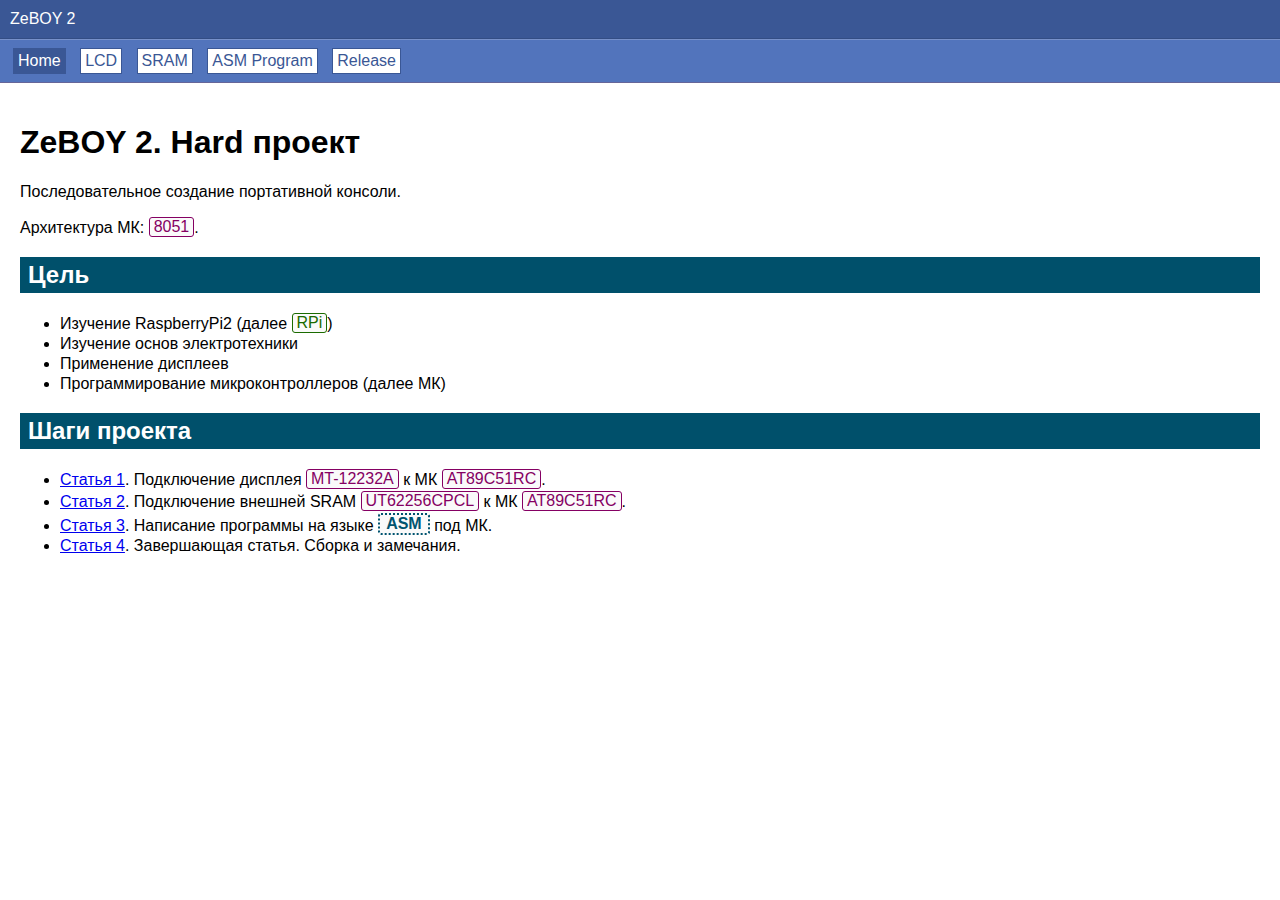
<file: Help/index.html>
<!DOCTYPE html>
<html>
	<head>
		<title>ZeBOY 2</title>
		<meta http-equiv="Content-Type" content="text/html; charset=utf-8">
		<link href="Content/styles.css" media="screen" rel="stylesheet">
	</head>	


	<body>
		<div class="header">ZeBOY 2</div>
		<div class="menu">
			<a href="index.html" class="current">Home</a>
			<a href="Pages/mklcd.html">LCD</a>
			<a href="Pages/mksram.html">SRAM</a>
			<a href="Pages/mtprog.html">ASM Program</a>
			<a href="Pages/release.html">Release</a>
		</div>

		<div class="content">
			<h1>ZeBOY 2. Hard проект</h1>
			<p>Последовательное создание портативной консоли.</p>
			<p>Архитектура МК: <span class="span_device">8051</span>.</p>
			
			<h2>Цель</h2>
			<div class="articlebody">
				<ul>
					<li>Изучение RaspberryPi2 (далее <span class="span_rpi">RPi</span>)</li>
					<li>Изучение основ электротехники</li>
					<li>Применение дисплеев</li>
					<li>Программирование микроконтроллеров (далее МК)</li>
				</ul>
			</div>
			
			<h2>Шаги проекта</h2>
			<div class="articlebody">
				<ul>
					<li><a href="Pages/mklcd.html">Статья 1</a>. Подключение дисплея <span class="span_device">MT-12232A</span> к МК <span class="span_device">AT89C51RC</span>.</li>
					<li><a href="Pages/mksram.html">Статья 2</a>. Подключение внешней SRAM <span class="span_device">UT62256CPCL</span> к МК <span class="span_device">AT89C51RC</span>.</li>
					<li><a href="Pages/mtprog.html">Статья 3</a>. Написание программы на языке <span class="span_lng">ASM</span> под МК.</li>
					<li><a href="Pages/release.html">Статья 4</a>. Завершающая статья. Сборка и замечания.</li>
				</ul>
			</div>

			
		</div>
		
	</body>

</html>
</file>
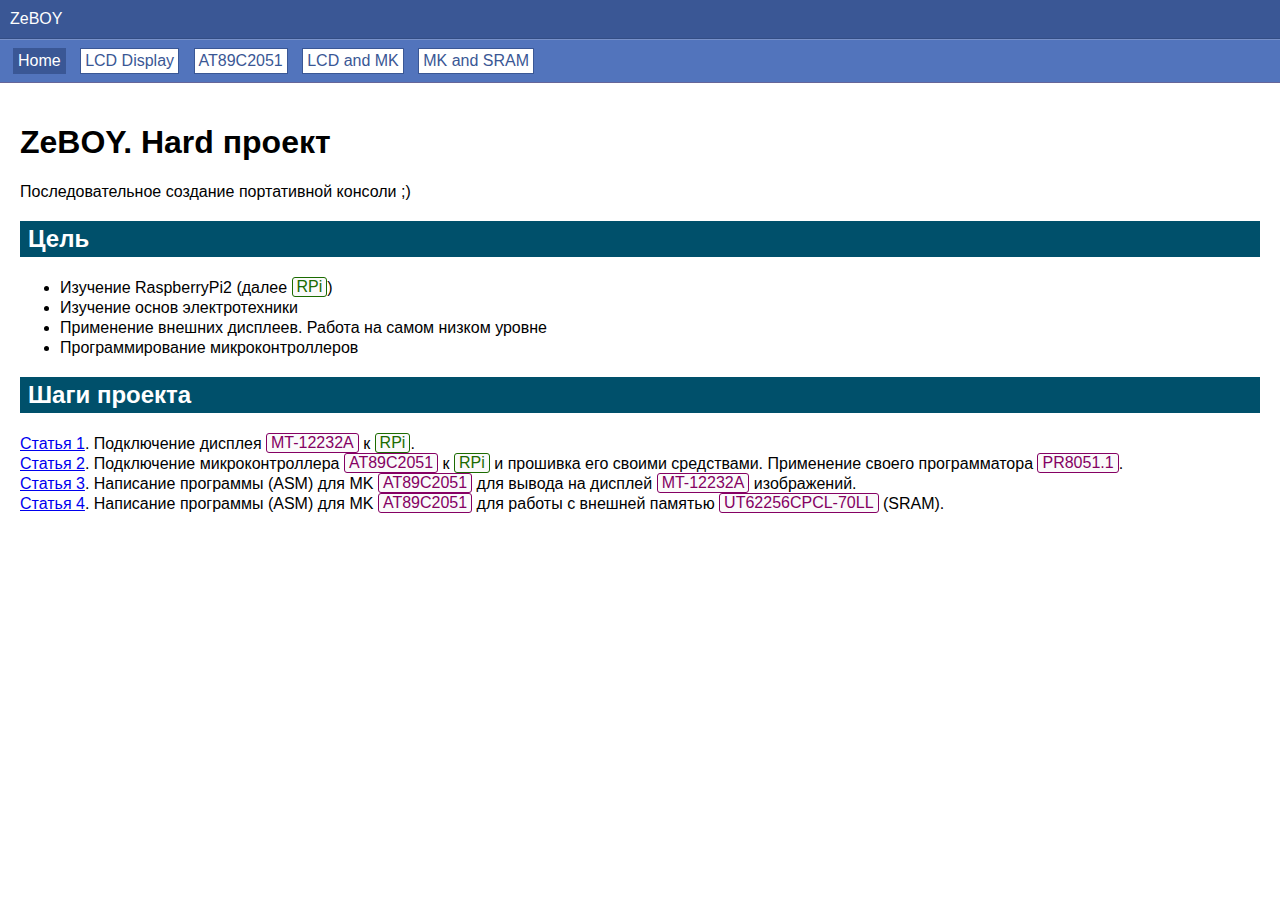
<file: Help/help.html>
<!DOCTYPE html>
<html>
	<head>
		<title>ZeBOY</title>
		<meta http-equiv="Content-Type" content="text/html; charset=utf-8">
		<link href="Content/styles.css" media="screen" rel="stylesheet">
	</head>	


	<body>
		<div class="header">ZeBOY</div>
		<div class="menu">
			<a href="help.html" class="current">Home</a>
			<a href="Pages/mt12232a.html">LCD Display</a>
			<a href="Pages/at89c2051.html">AT89C2051</a>
			<a href="Pages/lcdmk.html">LCD and MK</a>
			<a href="Pages/mkflash.html">MK and SRAM</a>
		</div>

		<div class="content">
			<h1>ZeBOY. Hard проект</h1>
			<p>Последовательное создание портативной консоли ;)</p>
			
			<h2>Цель</h2>
			<div class="articlebody">
				<ul>
					<li>Изучение RaspberryPi2 (далее <span class="span_rpi">RPi</span>)</li>
					<li>Изучение основ электротехники</li>
					<li>Применение внешних дисплеев. Работа на самом низком уровне</li>
					<li>Программирование микроконтроллеров</li>
				</ul>
			</div>
			
			<h2>Шаги проекта</h2>
			<div class="articlebody">
				<div><a href="Pages/mt12232a.html">Статья 1</a>. Подключение дисплея <span class="span_device">MT-12232A</span> к <span class="span_rpi">RPi</span>.</div>
				<div><a href="Pages/at89c2051.html">Статья 2</a>. Подключение микроконтроллера <span class="span_device">AT89C2051</span> к <span class="span_rpi">RPi</span> и прошивка его своими средствами. Применение своего программатора <span class="span_device">PR8051.1</span>.</div>
				<div><a href="Pages/lcdmk.html">Статья 3</a>. Написание программы (ASM) для MK <span class="span_device">AT89C2051</span> для вывода на дисплей <span class="span_device">MT-12232A</span> изображений.</div>
				<div><a href="Pages/mkflash.html">Статья 4</a>. Написание программы (ASM) для MK <span class="span_device">AT89C2051</span> для работы с внешней памятью <span class="span_device">UT62256CPCL-70LL</span> (SRAM).</div>
			</div>
			
		</div>
		
	</body>

</html>
</file>
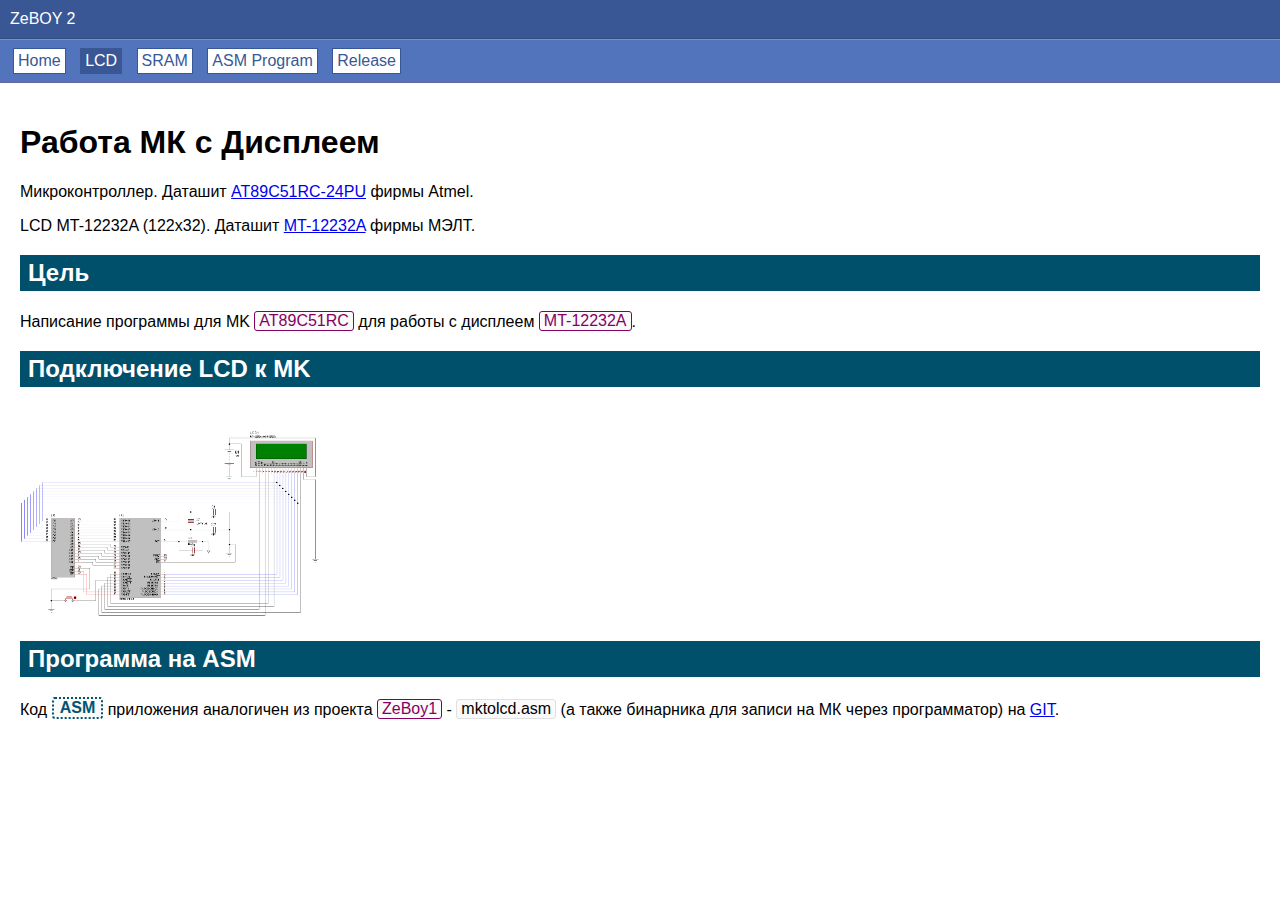
<file: Help/Pages/mklcd.html>
<!DOCTYPE html>
<html>
	<head>
		<title>ZeBOY 2</title>
		<meta http-equiv="Content-Type" content="text/html; charset=utf-8">
		<link href="../Content/styles.css" media="screen" rel="stylesheet">
	</head>	


	<body>
		<div class="header">ZeBOY 2</div>
		<div class="menu">
			<a href="../index.html">Home</a>
			<a href="mklcd.html" class="current">LCD</a>
			<a href="mksram.html">SRAM</a>
			<a href="mtprog.html">ASM Program</a>
			<a href="release.html">Release</a>
		</div>

		<div class="content">
			<h1>Работа МК с Дисплеем</h1>
			<div class="articlebody">
				<p>Микроконтроллер. Даташит <a href="http://www.atmel.com/images/doc1920.pdf" target="_blank">AT89C51RC-24PU</a> фирмы Atmel.</p>
				<p>LCD MT-12232A (122x32). Даташит <a href="http://www.melt.com.ru/docs/MT-12232A.pdf" target="_blank">MT-12232A</a> фирмы МЭЛТ.</p>
			</div>
			
			<h2>Цель</h2>
			<div>
				<p>Написание программы для MK <span class="span_device">AT89C51RC</span> для работы с дисплеем <span class="span_device">MT-12232A</span>.</p>
			</div>
	
			<h2>Подключение LCD к MK</h2>
			<div class="articlebody">
				<p><a href="../Content/Images/sh_mkramlcd.png" target="_blank"><img class="img_sheme" src="../Content/Images/sh_mkramlcd.png"/></a></p>
			</div>
			
			<h2>Программа на ASM</h2>
			<div class="articlebody">
				<p>Код <span class="span_lng">ASM</span> приложения аналогичен из проекта <span class="span_device">ZeBoy1</span> - <span class="span_file">mktolcd.asm</span> (а также бинарника для записи на МК через программатор) на <a href="https://github.com/zelderus/ZeBoy/blob/master/src_mk/mktolcd.asm" target="_blank">GIT</a>.</p>
			</div>
			
		</div>

	</body>

</html>
</file>
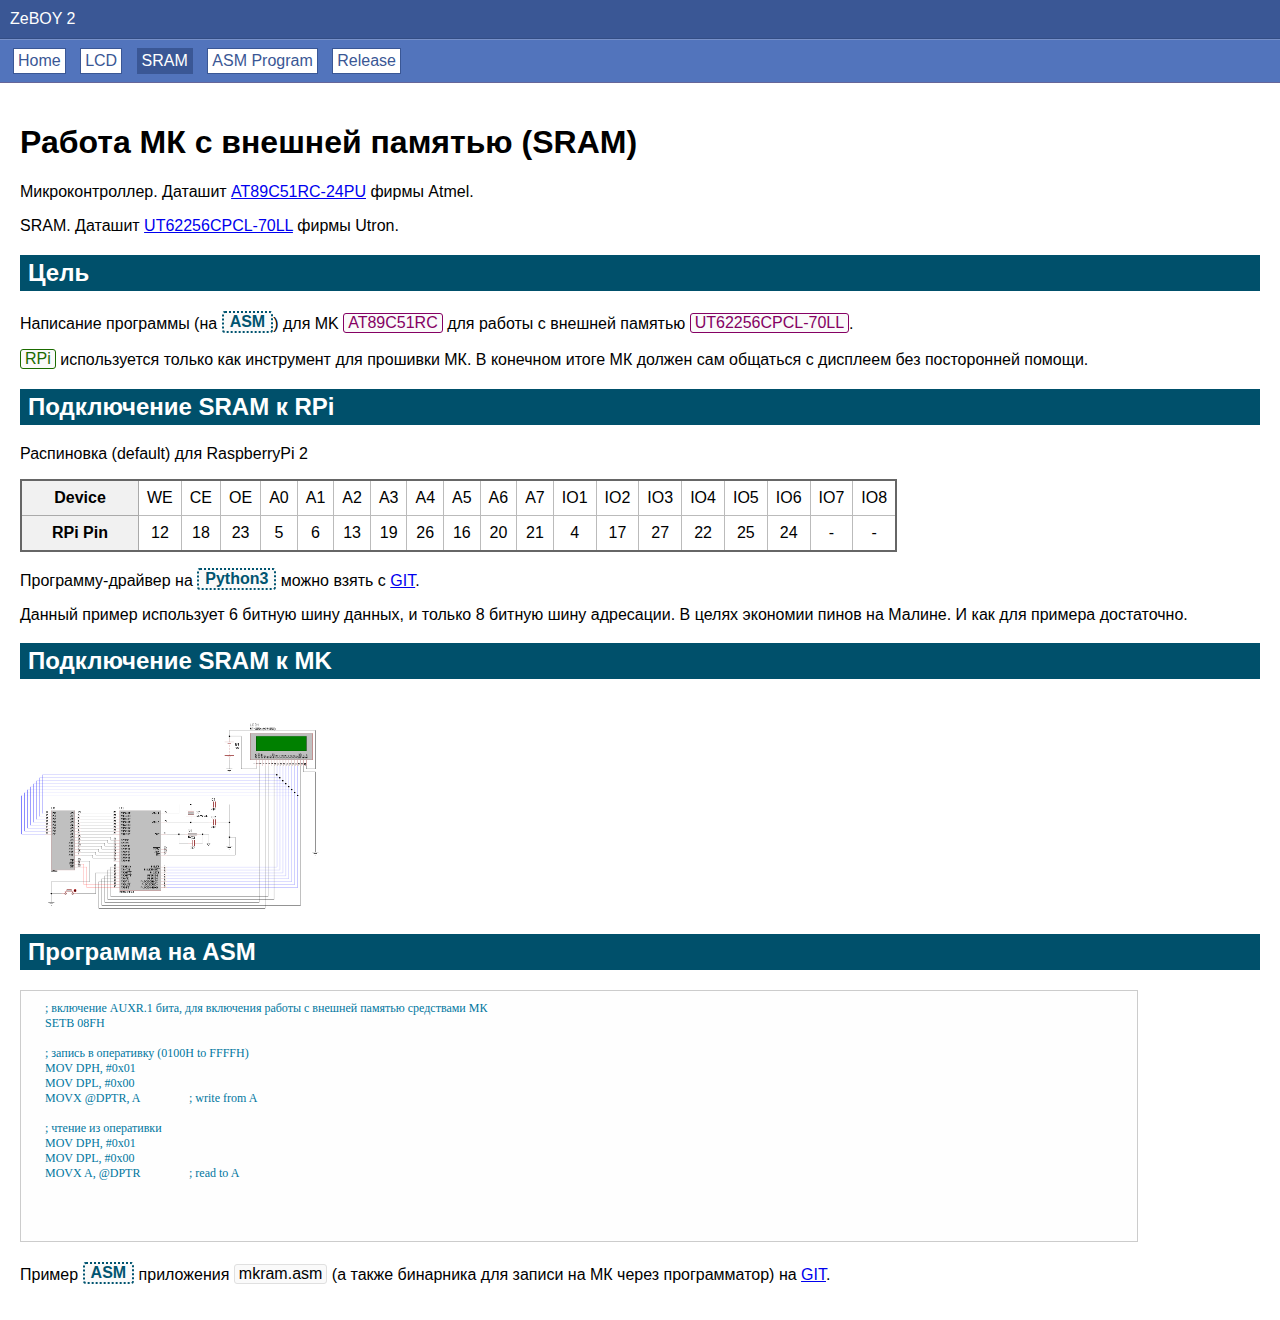
<file: Help/Pages/mksram.html>
<!DOCTYPE html>
<html>
	<head>
		<title>ZeBOY 2</title>
		<meta http-equiv="Content-Type" content="text/html; charset=utf-8">
		<link href="../Content/styles.css" media="screen" rel="stylesheet">
	</head>	


	<body>
		<div class="header">ZeBOY 2</div>
		<div class="menu">
			<a href="../index.html">Home</a>
			<a href="mklcd.html">LCD</a>
			<a href="mksram.html" class="current">SRAM</a>
			<a href="mtprog.html">ASM Program</a>
			<a href="release.html">Release</a>
		</div>

		<div class="content">
			<h1>Работа МК с внешней памятью (SRAM)</h1>
			<div class="articlebody">
				<p>Микроконтроллер. Даташит <a href="http://www.atmel.com/images/doc1920.pdf" target="_blank">AT89C51RC-24PU</a> фирмы Atmel.</p>
				<p>SRAM. Даташит <a href="http://lib.chipdip.ru/048/DOC000048480.pdf" target="_blank">UT62256CPCL-70LL</a> фирмы Utron.</p>
			</div>
			
			<h2>Цель</h2>
			<div>
				<p>Написание программы (на <span class="span_lng">ASM</span>) для MK <span class="span_device">AT89C51RC</span> для работы с внешней памятью <span class="span_device">UT62256CPCL-70LL</span>.</p>
				<p><span class="span_rpi">RPi</span> используется только как инструмент для прошивки МК. В конечном итоге МК должен сам общаться с дисплеем без посторонней помощи.</p>
			</div>

			<h2>Подключение SRAM к RPi</h2>
			<div class="articlebody">
				<p>Распиновка (default) для RaspberryPi 2</p>
				<table class="table_pins2">
					<tbody>
						<tr>
							<td>Device</td>
							<td>WE</td>
							<td>CE</td>
							<td>OE</td>
							<td>A0</td>
							<td>A1</td>
							<td>A2</td>
							<td>A3</td>
							<td>A4</td>
							<td>A5</td>
							<td>A6</td>
							<td>A7</td>
							<td>IO1</td>
							<td>IO2</td>
							<td>IO3</td>
							<td>IO4</td>
							<td>IO5</td>
							<td>IO6</td>
							<td>IO7</td>
							<td>IO8</td>
						</tr>
						<tr>
							<td>RPi Pin</td>
							<td>12</td>
							<td>18</td>
							<td>23</td>
							<td>5</td>
							<td>6</td>
							<td>13</td>
							<td>19</td>
							<td>26</td>
							<td>16</td>
							<td>20</td>
							<td>21</td>
							<td>4</td>
							<td>17</td>
							<td>27</td>
							<td>22</td>
							<td>25</td>
							<td>24</td>
							<td>-</td>
							<td>-</td>
						</tr>
					</tbody>
				</table>
				<p>Программу-драйвер на <span class="span_lng">Python3</span> можно взять с <a href="https://github.com/zelderus/ZeBoy2/blob/master/src_rpi/ut62256.py" target="_blank">GIT</a>.</p>
				<p>Данный пример использует 6 битную шину данных, и только 8 битную шину адресации. В целях экономии пинов на Малине. И как для примера достаточно.</p>
			</div>
			
			<h2>Подключение SRAM к MK</h2>
			<div class="articlebody">
				<p><a href="../Content/Images/sh_mkramlcd.png" target="_blank"><img class="img_sheme" src="../Content/Images/sh_mkramlcd.png"/></a></p>
			</div>
			
		
			<h2>Программа на ASM</h2>
			<div class="articlebody">
				<textarea class="txt_code" style="height:240px;">
	; включение AUXR.1 бита, для включения работы с внешней памятью средствами МК
	SETB 08FH

	; запись в оперативку (0100H to FFFFH)
	MOV DPH, #0x01
	MOV DPL, #0x00
	MOVX @DPTR, A		; write from A

	; чтение из оперативки
	MOV DPH, #0x01
	MOV DPL, #0x00
	MOVX A, @DPTR		; read to A
				</textarea>
				<p>Пример <span class="span_lng">ASM</span> приложения <span class="span_file">mkram.asm</span> (а также бинарника для записи на МК через программатор) на <a href="https://github.com/zelderus/ZeBoy2/blob/master/src_mk/mkram.asm" target="_blank">GIT</a>.</p>
			</div>
			
		</div>

	</body>

</html>
</file>
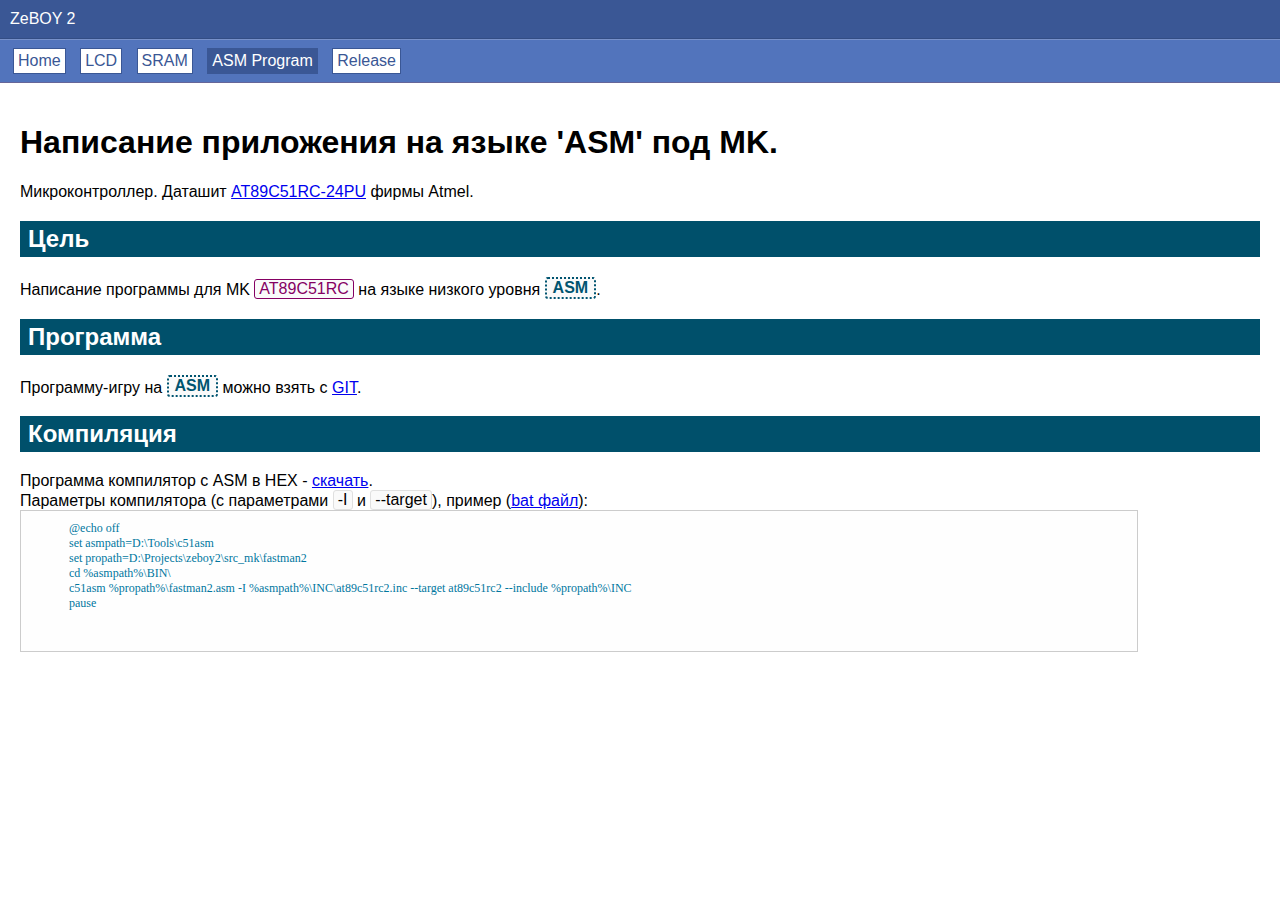
<file: Help/Pages/mtprog.html>
<!DOCTYPE html>
<html>
	<head>
		<title>ZeBOY 2</title>
		<meta http-equiv="Content-Type" content="text/html; charset=utf-8">
		<link href="../Content/styles.css" media="screen" rel="stylesheet">
	</head>	


	<body>
		<div class="header">ZeBOY 2</div>
		<div class="menu">
			<a href="../index.html">Home</a>
			<a href="mklcd.html">LCD</a>
			<a href="mksram.html">SRAM</a>
			<a href="mtprog.html" class="current">ASM Program</a>
			<a href="release.html">Release</a>
		</div>

		<div class="content">
			<h1>Написание приложения на языке 'ASM' под MK.</h1>
			<div class="articlebody">
				<p>Микроконтроллер. Даташит <a href="http://www.atmel.com/images/doc1920.pdf" target="_blank">AT89C51RC-24PU</a> фирмы Atmel.</p>
			</div>
			
			<h2>Цель</h2>
			<div>
				<p>Написание программы для MK <span class="span_device">AT89C51RC</span> на языке низкого уровня <span class="span_lng">ASM</span>.</p>
			</div>
			
			<h2>Программа</h2>
			<div class="articlebody">
				<div>Программу-игру на <span class="span_lng">ASM</span> можно взять с <a href="https://github.com/zelderus/ZeBoy2/blob/master/src_mk/fastman2/" target="_blank">GIT</a>.</div>
				
			</div>
			
			<h2>Компиляция</h2>
			<div class="articlebody">
				<p>
					<div>Программа компилятор с ASM в HEX - <a href="http://www.atmel.com/tools/C51ASM.aspx" target="_blank">скачать</a>.</div>
					<div>Параметры компилятора (с параметрами <span class="span_data">-I</span> и <span class="span_data">--target</span>), пример (<a href="https://github.com/zelderus/ZeBoy2/blob/master/src_mk/fastman2/c51asm.bat" target="_blank">bat файл</a>):</div>
					<div class="code_simple">
						<textarea class="txt_code" style="height:130px;">
		@echo off
		set asmpath=D:\Tools\c51asm
		set propath=D:\Projects\zeboy2\src_mk\fastman2
		cd %asmpath%\BIN\
		c51asm %propath%\fastman2.asm -I %asmpath%\INC\at89c51rc2.inc --target at89c51rc2 --include %propath%\INC
		pause

						</textarea>
					</div>
				</p>
			</div>
			
			
		</div>

	</body>

</html>
</file>
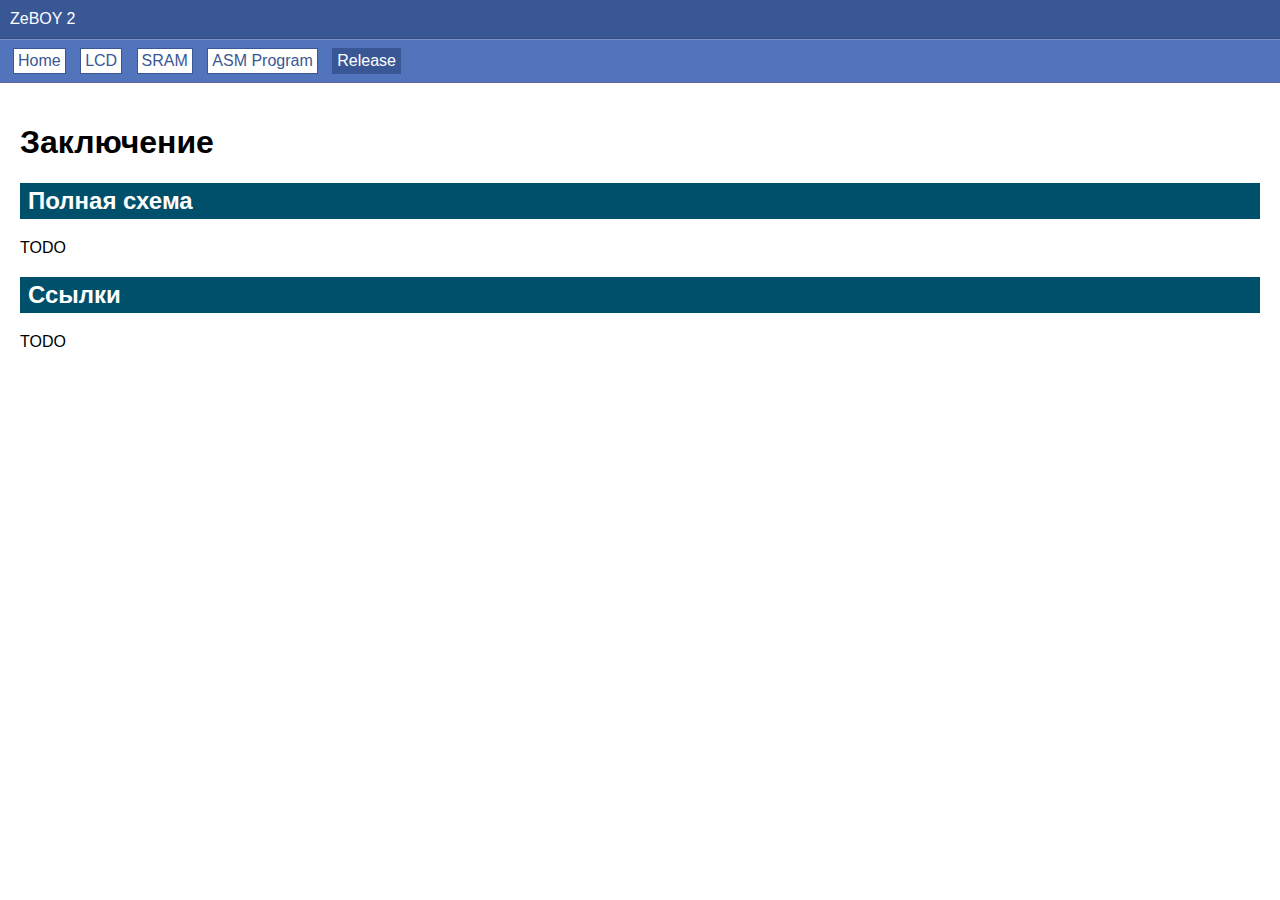
<file: Help/Pages/release.html>
<!DOCTYPE html>
<html>
	<head>
		<title>ZeBOY 2</title>
		<meta http-equiv="Content-Type" content="text/html; charset=utf-8">
		<link href="../Content/styles.css" media="screen" rel="stylesheet">
	</head>	


	<body>
		<div class="header">ZeBOY 2</div>
		<div class="menu">
			<a href="../index.html">Home</a>
			<a href="mklcd.html">LCD</a>
			<a href="mksram.html">SRAM</a>
			<a href="mtprog.html">ASM Program</a>
			<a href="release.html" class="current">Release</a>
		</div>

		<div class="content">
			<h1>Заключение</h1>
			
			<h2>Полная схема</h2>
			<div class="articlebody">
				TODO
			</div>
			
			<h2>Ссылки</h2>
			<div class="articlebody">
				TODO
			</div>
			
			
		</div>

	</body>

</html>
</file>
<file: Help/Content/styles.css>
body {     
	font-family: "Segoe UI",Verdana,Helvetica,Sans-Serif;
	font-size: 16px;
    position: relative;
    z-index: 0;
    margin: 0;
    padding: 0;
    color: #000;
    background: #fff;}

.header { margin: 0;
    padding: 10px;
    background-color: #3a5795;
    color: #fefefe;
    border-bottom: 1px solid #334D84;}

.menu {     margin: 0;
    padding: 8px;
    position: relative;
    background-color: #5274BC;
    color: #fefefe;
    border-top: 1px solid #7791CA;
    border-bottom: 1px solid #666699;
    overflow: hidden;
    font: 16px/20px Arial,Helvetica,sans-serif;
    color: #FFF;}
.menu a { padding:2px 4px; margin:0 5px; text-decoration: none; display: inline-block; text-align: center; cursor: pointer; border:1px solid #3a5795; background-color: #FFF; color:#3a5795;}
.menu a:hover {background-color: #3a5795; color:#FFF;}
.menu a.current {background-color: #3a5795; color:#FFF;}

/* headers */
h2 { color: #fff; background-color: #00506b; padding: 4px 8px;}

div {}
li {margin: 2px 0 0 0;}

.content { padding: 20px;}
.articlebody {}

/* картинки */
/* кликабельная картинка - <a href="../Content/Images/pr8051_1_s1.jpg" target="_blank"><img class="img_sheme" src="../Content/Images/pr8051_1_s1.jpg"/></a> - кликабельная картинка */
.img_sheme { width: 300px; /*height: 300px;*/}


/* подсветка */
.span_rpi {display: inline-block;border: 1px solid #1B6B00; color:#1B6B00; padding: 0 4px;vertical-align: bottom; -webkit-border-radius: 3px;-moz-border-radius: 3px;border-radius: 3px;background-color: #fafafa;}
.span_device {display: inline-block;border: 1px solid #850063; color:#850063; padding: 0 4px;vertical-align: bottom; -webkit-border-radius: 3px;-moz-border-radius: 3px;border-radius: 3px;background-color: #fafafa;}
.span_file {display: inline-block;border: 1px solid #e0e0e0;color:#000;padding: 0 4px;vertical-align: bottom; -webkit-border-radius: 3px;-moz-border-radius: 3px;border-radius: 3px;background-color: #fafafa;}
.span_text_hi { font-weight: bold;}
.span_volt {display: inline-block;border: 1px solid #FF5CAD;color:#FF5CAD;padding: 0 4px;vertical-align: bottom; -webkit-border-radius: 3px;-moz-border-radius: 3px;border-radius: 3px;background-color: #fafafa;}
.span_data {display: inline-block;border: 1px solid #e0e0e0;color:#000;padding: 0 4px;vertical-align: bottom; -webkit-border-radius: 3px;-moz-border-radius: 3px;border-radius: 3px;background-color: #fafafa;}
.span_pin {display: inline-block;border: 1px solid #003DF5;color:#003DF5;padding: 0 4px;vertical-align: bottom; -webkit-border-radius: 3px;-moz-border-radius: 3px;border-radius: 3px;background-color: #fafafa;}
.span_lng { font-weight: bold;display: inline-block;border: 2px dotted #005470;color: #005470;padding: 0 6px;vertical-align: bottom; -webkit-border-radius: 3px;-moz-border-radius: 3px;border-radius: 3px;background-color: #fafafa;}
.span_prog {display: inline-block;border: 2px dotted #A37A00;color:#705400;padding: 0 4px;vertical-align: bottom; -webkit-border-radius: 3px;-moz-border-radius: 3px;border-radius: 3px;background-color: #fafafa;}

/* таблица распиновки */
.table_pins {width: 200px; border-collapse: collapse;}
.table_pins  th {    padding: 8px; border: 1px solid #aaa;    background-color: #f1f1f1;}
.table_pins tbody {}
.table_pins tbody td {padding: 8px; border: 1px solid #bbb; text-align:center;}
/* таблица распиновки (горизонтальная) */
.table_pins2 {width: 200px; border-collapse: collapse; border:2px solid #666;}
.table_pins2 tbody {}
.table_pins2 tbody tr{}
.table_pins2 tbody tr td:first-child {padding: 8px; border: 1px solid #aaa;    background-color: #f1f1f1; font-weight: bold; min-width:100px;}
.table_pins2 tbody tr td {padding: 8px; border: 1px solid #bbb; text-align:center;}

/* документация */
.datashit { padding: 10px 30px;border: 1px solid #666;display: inline-block;background-color: #E5F9FF;}
.datashit p {margin:0;}
.datashit .ds_title {padding: 8px;font-weight: bold; min-width:100px;color: #007399;}
.datashit .ds_body {}
.datashit .ds_body .ds_body_line { overflow: hidden;    margin: 0 0 10px 0;}
.datashit .ds_body .ds_body_line .ds_body_num {display: inline-block;float: left; margin: 0 10px 0 5px;font-weight: bold;color: #007399;min-width: 30px;  text-align: right;}
.datashit .ds_body .ds_body_content {overflow: hidden;}

/* видео youtube */
.ytvw { text-align: left;}
.ytvw .ytv {text-align: left; margin: 0 !important;}

/* вставки кода */
.code_simple {}
textarea.txt_code {width: 90%; height: 300px;color: #00779E;font-size: 12px;font-family: Segoe UI; background-color: #fefefe; border: 1px solid #ccc;  outline: none; padding: 10px 0 0 0;  resize: none;}
</file>
